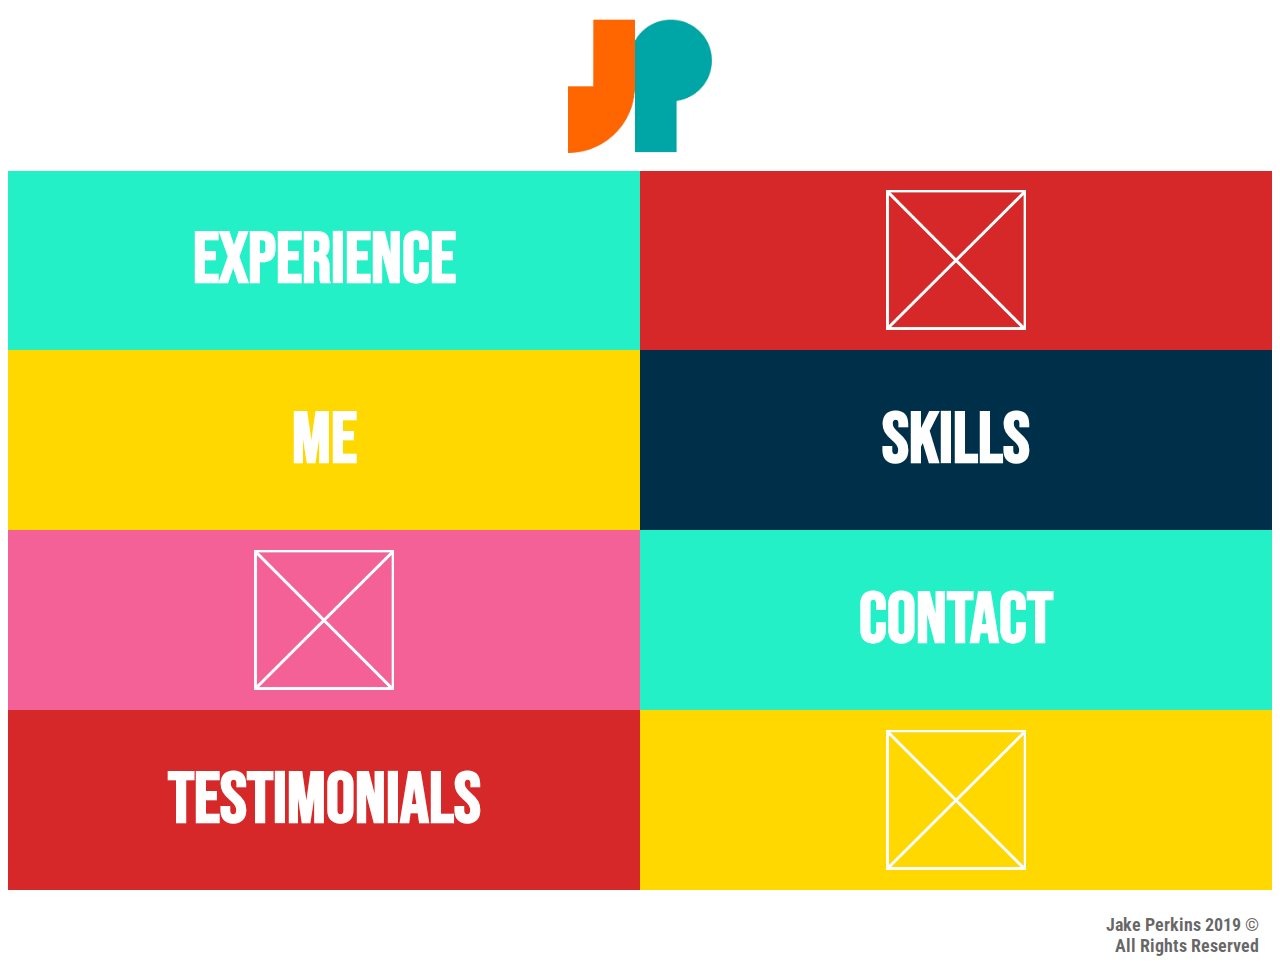
<file: index.html>
<!DOCTYPE html>
<html lang="en">
	<head>
		<meta http-equiv="Content-Type" content="text/html;charset=UTF-8">
		<meta name="author" content="Jake Perkins">
		<meta name="copyright" content="J Perkins, 2019">
		<meta name="description" content="Jake Perkins' Online CV">
		<link type="text/css" rel="stylesheet" href="style.css"><!-- css link -->
		<link rel="stylesheet" href="https://fonts.googleapis.com/css?family=Bebas+Neue|Roboto+Condensed&display=swap"><!-- GoogleFonts link -->
		<link rel="shortcut icon" href="images/logo.png"><!-- tab icon link -->
		<title>Meet Jake</title>
	</head>
	<body>
		<div id="wrapper">
			<!-------------------------------------------- HEADER -------------------------------------------->
			<div id="header">
				<img src="images/logo.png" alt="What happened to my logo?!" height="100%">
			</div>
			<!------------------------------------------ CONTAINER ------------------------------------------>
			<div id="container">
				<div class="row">
					<div class="col1" style="background-color:#23F0C7;">
						<a href="experience.html" title="All those things I did"><h1>Experience</h1></a>
					</div>
					<div class="col2" style="background-color:#D62828;">
						<div class="square">
							<div id="globeGif"></div>
						</div>
					</div>
				</div>
				<div class="row">
					<div class="col1" style="background-color:#FFD800;">
						<a href="aboutMe.html" title="All those things I do"><h1>Me</h1></a>
					</div>
					<div class="col2" style="background-color:#003049;">
						<a href="skills.html" title="All those things I can do"><h1>Skills</h1></a>
					</div>
				</div>
				<div class="row">
					<div class="col1" style="background-color:#F46197;">
						<div class="square">
							<div id="treesGif"></div>
						</div>
					</div>
					<div class="col2" style="background-color:#23F0C7;">
						<a href="contact.html" title="Send me a message"><h1>Contact</h1></a>
					</div>
				</div>
				<div class="row">
					<div class="col1" style="background-color:#D62828;">
						<a href="tests.html" title="All those people I've met"><h1>Testimonials</h1></a>
					</div>
					<div class="col2" style="background-color:#FFD800;">
						<div class="square">
							<div id="codeGif"></div>
						</div>
					</div>
				</div>
			</div>
			<!-------------------------------------------- FOOTER -------------------------------------------->
			<div id="footer">
				<div id="copyright">
					<h2>Jake Perkins 2019 &copy;<br>All Rights Reserved</h2>
				</div>
			</div>
		</div>
	</body>
</html>
</file>
<file: style.css>
#wrapper{
	margin:auto;
	width:100%;
}

/************************************************** HEADER **************************************************/
#header{
	background-color:rgba(255,255,255,1);
	height:15vh;
	left:0;
	padding:2vh;
	position:fixed;
	right:0;
	text-align:center;
	top:0;
	z-index:1;
}

/************************************************ CONTAINER ************************************************/
#container{
	height:80vh;
	position:relative;
	top:18vh;
	width:auto;
}

.row{
	height:25%;
	position:relative;
	width:auto;
}

.col1{
	align-items:center;
	display:flex;
	height:100%;
	justify-content:center;
	left:0;
	position:absolute;
	top:0;
	width:50%;
}

.col2{
	align-items:center;
	display:flex;
	height:100%;
	justify-content:center;
	left:50%;
	position:absolute;
	top:0;
	width:50%;
}

.square{
    position:relative;
    width:22%;
}

.square:after{
    content:"";
    display:block;
    padding-bottom:100%;
}

#globeGif, #treesGif, #codeGif{
    background-size:100% 100%;
    position:absolute;
    width:100%;
    height:100%;
}

#globeGif{
   background-image:url('images/blank.png');
}

#globeGif:hover{
   background-image:url('images/test.gif');
}

#treesGif{
   background-image:url('images/blank.png');
}

#treesGif:hover{
   background-image:url('images/test.gif');
}

#codeGif{
   background-image:url('images/blank.png');
}

#codeGif:hover{
   background-image:url('images/test.gif');
}

/************************************************** FOOTER **************************************************/
#footer{
	height:10vh;
	position:relative;
	top:18vh;
	width:auto;
}

#copyright{
	height:8vh;
	right:1%;
	position:absolute;
	text-align:right;
	top:1vh;
	width:15%;
}

/*************************************************** TEXT ***************************************************/
h1{
	color:rgba(255,255,255,1);
	font-family:'Bebas Neue', cursive;
	font-size:8vh;
}

h2{
	color:rgba(0,0,0,0.6);
	font-family:'Roboto Condensed', sans-serif;
	font-size:2vh;
}

a{
	text-decoration:none;
}

/************************************************** NOTES **************************************************/
/*
LOGO COLOURS: Orange(#FF6600), Blue(#00A6A6)
FONTS: 'Roboto Condensed', sans-serif; 'Bebas Neue', cursive;
*/
</file>
